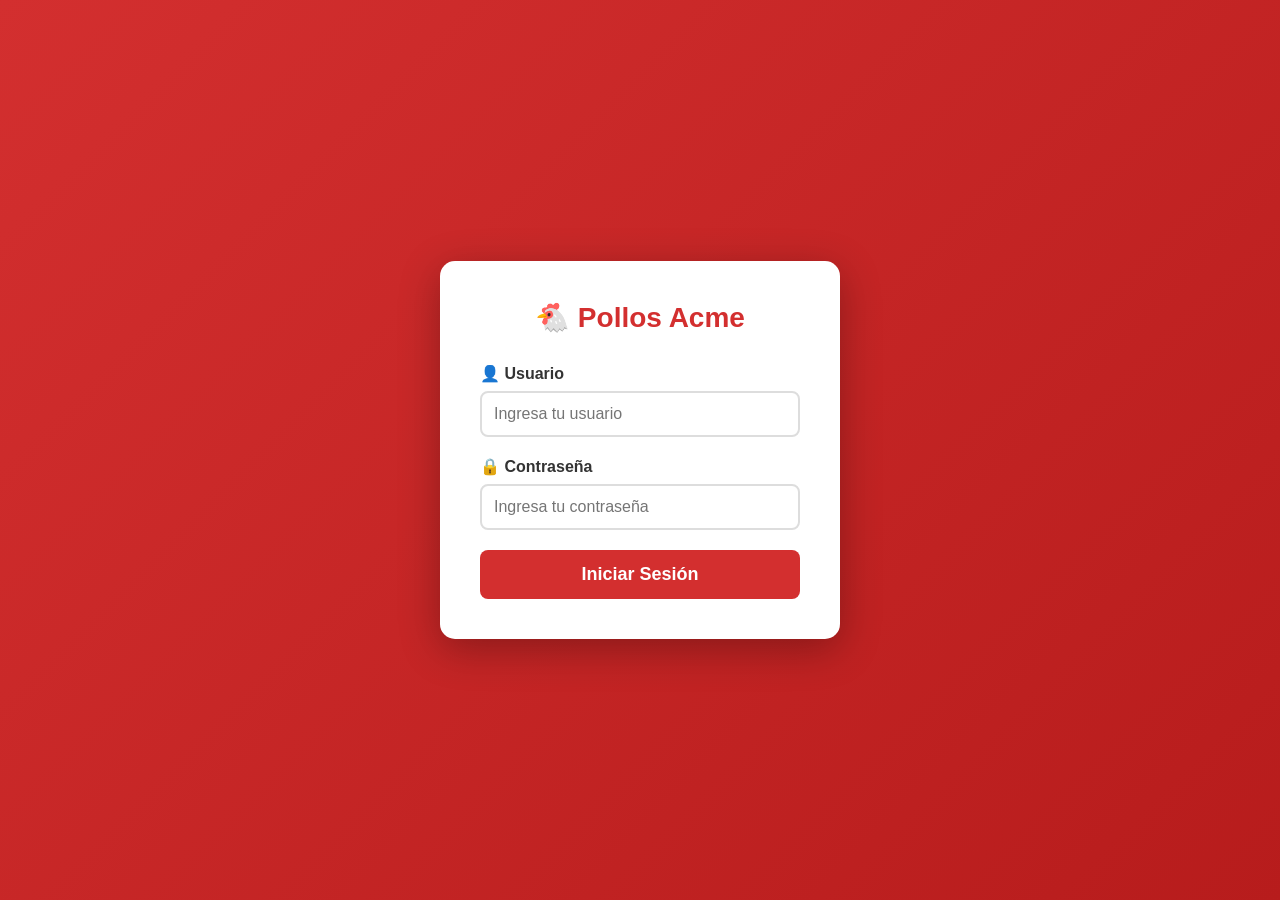
<file: frontend/index.html>
<!DOCTYPE html>
<html lang="es">

<head>
    <meta charset="UTF-8">
    <meta name="viewport" content="width=device-width, initial-scale=1.0">
    <title>Login - Pollos Acme 🐔</title>
    <link rel="stylesheet" href="css/styles.css">
    <style>
        body {
            display: flex;
            justify-content: center;
            align-items: center;
            min-height: 100vh;
            background: linear-gradient(135deg, #d32f2f 0%, #b71c1c 100%);
            margin: 0;
        }

        .login-container {
            background: white;
            padding: 40px;
            border-radius: 15px;
            box-shadow: 0 10px 40px rgba(0, 0, 0, 0.3);
            width: 100%;
            max-width: 400px;
        }

        .login-container h1 {
            text-align: center;
            color: #d32f2f;
            margin-bottom: 30px;
            font-size: 28px;
        }

        .form-group {
            margin-bottom: 20px;
        }

        .form-group label {
            display: block;
            margin-bottom: 8px;
            font-weight: bold;
            color: #333;
        }

        .form-group input {
            width: 100%;
            padding: 12px;
            border: 2px solid #ddd;
            border-radius: 8px;
            font-size: 16px;
            transition: border-color 0.3s;
        }

        .form-group input:focus {
            outline: none;
            border-color: #d32f2f;
        }

        .btn-login {
            width: 100%;
            padding: 14px;
            background: #d32f2f;
            color: white;
            border: none;
            border-radius: 8px;
            font-size: 18px;
            font-weight: bold;
            cursor: pointer;
            transition: background 0.3s;
        }

        .btn-login:hover {
            background: #b71c1c;
        }

        .error-message {
            background: #ffebee;
            color: #c62828;
            padding: 12px;
            border-radius: 8px;
            margin-bottom: 20px;
            text-align: center;
            display: none;
        }
    </style>
</head>

<body>

    <div class="login-container">
        <h1>🐔 Pollos Acme</h1>
        <div id="error-message" class="error-message"></div>
        <form id="login-form">
            <div class="form-group">
                <label for="username">👤 Usuario</label>
                <input type="text" id="username" name="username" required placeholder="Ingresa tu usuario">
            </div>
            <div class="form-group">
                <label for="password">🔒 Contraseña</label>
                <input type="password" id="password" name="password" required placeholder="Ingresa tu contraseña">
            </div>
            <button type="submit" class="btn-login">Iniciar Sesión</button>
        </form>
    </div>

    <script src="js/api.js"></script>
    <script src="js/auth.js"></script>
</body>

</html>
</file>
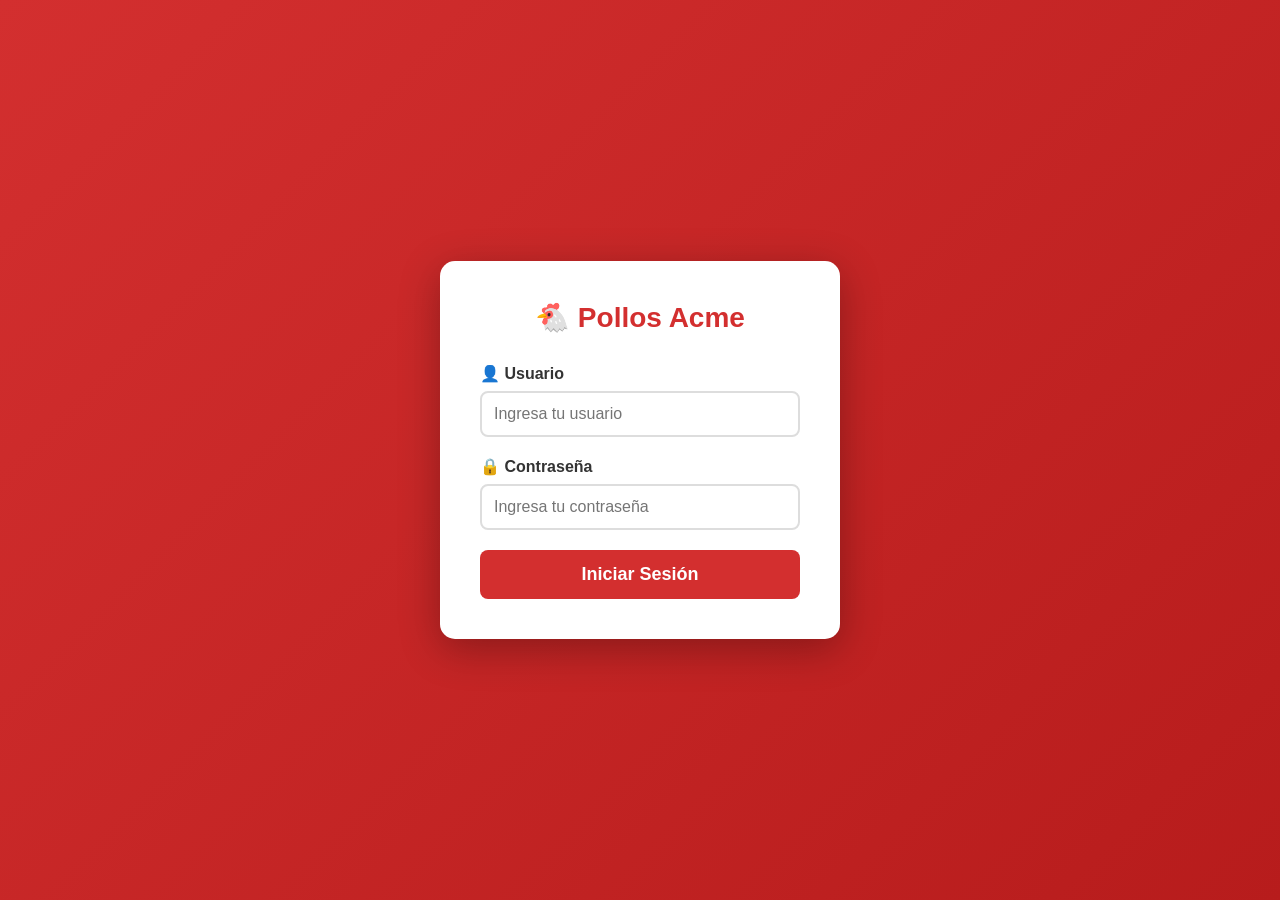
<file: frontend/admin.html>
<!DOCTYPE html>
<html lang="es">

<head>
    <meta charset="UTF-8">
    <meta name="viewport" content="width=device-width, initial-scale=1.0">
    <title>Admin - Pollos Acme 🐔</title>
    <link rel="stylesheet" href="css/styles.css">
    <link rel="stylesheet" href="css/admin.css">
    <style>
        /* Botón cerrar sesión en header */
        .btn-cerrar-sesion {
            background: #e74c3c;
            color: white;
            border: none;
            padding: 10px 20px;
            border-radius: 6px;
            cursor: pointer;
            font-weight: bold;
            font-size: 14px;
            transition: background 0.2s;
        }

        .btn-cerrar-sesion:hover {
            background: #c0392b;
        }

        /* Modal */
        .modal-overlay {
            position: fixed;
            top: 0;
            left: 0;
            width: 100%;
            height: 100%;
            background: rgba(0, 0, 0, 0.6);
            display: none;
            justify-content: center;
            align-items: center;
            z-index: 1000;
        }

        .modal-overlay.active {
            display: flex;
        }

        .modal-contenido {
            background: white;
            padding: 30px;
            border-radius: 12px;
            width: 500px;
            max-width: 90%;
            max-height: 90vh;
            overflow-y: auto;
            box-shadow: 0 10px 30px rgba(0, 0, 0, 0.3);
        }

        .modal-contenido h2 {
            color: #d32f2f;
            margin-bottom: 20px;
            text-align: center;
        }

        .form-group {
            margin-bottom: 15px;
        }

        .form-group label {
            display: block;
            margin-bottom: 5px;
            font-weight: bold;
            color: #333;
        }

        .form-group input,
        .form-group select,
        .form-group textarea {
            width: 100%;
            padding: 10px;
            border: 2px solid #ddd;
            border-radius: 6px;
            font-size: 14px;
            box-sizing: border-box;
        }

        .form-group input:focus,
        .form-group select:focus,
        .form-group textarea:focus {
            outline: none;
            border-color: #d32f2f;
        }

        .preview-imagen {
            width: 150px;
            height: 150px;
            border: 2px dashed #ddd;
            border-radius: 10px;
            display: flex;
            align-items: center;
            justify-content: center;
            margin: 10px auto;
            overflow: hidden;
            background: #f9f9f9;
        }

        .preview-imagen img {
            max-width: 100%;
            max-height: 100%;
            object-fit: cover;
        }

        .modal-botones {
            display: flex;
            gap: 10px;
            margin-top: 20px;
        }

        .modal-botones button {
            flex: 1;
            padding: 12px;
            border: none;
            border-radius: 6px;
            cursor: pointer;
            font-weight: bold;
            font-size: 16px;
        }

        .btn-guardar {
            background: #4caf50;
            color: white;
        }

        .btn-guardar:hover {
            background: #45a049;
        }

        .btn-cancelar {
            background: #f44336;
            color: white;
        }

        .btn-cancelar:hover {
            background: #d32f2f;
        }

        .imagen-input-container {
            display: flex;
            gap: 10px;
            align-items: center;
        }

        .imagen-input-container input[type="file"] {
            flex: 1;
        }
    </style>
</head>

<body>

    <div class="admin-layout">
        <!-- Sidebar -->
        <aside class="admin-sidebar">
            <h2> Pollos Acme</h2>
            <ul>
                <li class="active" onclick="cargarSeccion('productos', this)"> Productos</li>
                <li onclick="cargarSeccion('usuarios', this)">👥 Usuarios</li>
                <li onclick="cargarSeccion('clientes', this)">👤 Clientes</li>
                <li onclick="cargarSeccion('reportes', this)">📈 Reportes</li>
            </ul>
        </aside>

        <!-- Contenido Principal -->
        <main class="admin-content">
            <div class="admin-header">
                <h1 id="titulo-seccion">🍗 Gestión de Productos</h1>
                <div style="display:flex; gap:10px; align-items:center;">
                    <span id="nombre-usuario">Bienvenido</span>
                    <button class="btn-cerrar-sesion" onclick="cerrarSesion()">🚪 Cerrar Sesión</button>
                </div>
            </div>

            <!-- Sección de Productos -->
            <div id="seccion-productos">
                <div class="data-table">
                    <div class="data-table-header">
                        <h2>Lista de Productos</h2>
                        <button class="btn-add" onclick="abrirModalAgregar()">➕ Agregar Producto</button>
                    </div>
                    <table>
                        <thead>
                            <tr>
                                <th>ID</th>
                                <th>Imagen</th>
                                <th>Nombre</th>
                                <th>Categoría</th>
                                <th>Precio</th>
                                <th>Tipo</th>
                                <th>Acciones</th>
                            </tr>
                        </thead>
                        <tbody id="tabla-productos">
                            <tr>
                                <td colspan="7" style="text-align:center;">Cargando...</td>
                            </tr>
                        </tbody>
                    </table>
                </div>
            </div>

            <!-- Otras secciones (placeholder) -->
            <div id="seccion-usuarios" style="display:none;">
                <div class="data-table">
                    <div class="data-table-header">
                        <h2>Lista de Usuarios</h2>
                    </div>
                    <table>
                        <thead>
                            <tr>
                                <th>ID</th>
                                <th>Nombre</th>
                                <th>Usuario</th>
                                <th>Rol</th>
                                <th>Acciones</th>
                            </tr>
                        </thead>
                        <tbody id="tabla-usuarios">
                            <tr>
                                <td colspan="5" style="text-align:center;">Cargando...</td>
                            </tr>
                        </tbody>
                    </table>
                </div>
            </div>

            <div id="seccion-clientes" style="display:none;">
                <div class="data-table">
                    <div class="data-table-header">
                        <h2>Lista de Clientes</h2>
                    </div>
                    <table>
                        <thead>
                            <tr>
                                <th>ID</th>
                                <th>Documento</th>
                                <th>Nombre</th>
                                <th>Teléfono</th>
                                <th>Acciones</th>
                            </tr>
                        </thead>
                        <tbody id="tabla-clientes">
                            <tr>
                                <td colspan="5" style="text-align:center;">Cargando...</td>
                            </tr>
                        </tbody>
                    </table>
                </div>
            </div>

            <div id="seccion-reportes" style="display:none;">
                <p style="text-align:center; padding:40px;">
                    <a href="reportes.html" style="color:#d32f2f; font-size:18px;">📈 Ir a Reportes</a>
                </p>
            </div>
        </main>
    </div>

    <!-- Modal para Agregar/Editar Producto -->
    <div id="modal-producto" class="modal-overlay">
        <div class="modal-contenido">
            <h2 id="modal-titulo">➕ Agregar Producto</h2>

            <input type="hidden" id="prod-id">

            <div class="form-group">
                <label>Nombre del producto:</label>
                <input type="text" id="prod-nombre" placeholder="Ej: 1/4 Pollo + Papas">
            </div>

            <div class="form-group">
                <label>Categoría:</label>
                <select id="prod-categoria">
                    <option value="1">Pollos a la Brasa</option>
                    <option value="2">Combos</option>
                    <option value="3">Bebidas</option>
                    <option value="4">Extras</option>
                </select>
            </div>

            <div class="form-group">
                <label>Descripción:</label>
                <textarea id="prod-descripcion" rows="2" placeholder="Descripción del producto"></textarea>
            </div>

            <div class="form-group">
                <label>Precio (Bs.):</label>
                <input type="number" id="prod-precio" step="0.01" placeholder="0.00">
            </div>

            <div class="form-group">
                <label>Tipo:</label>
                <select id="prod-tipo">
                    <option value="Simple">Simple</option>
                    <option value="Combo">Combo</option>
                    <option value="Extra">Extra</option>
                </select>
            </div>

            <div class="form-group">
                <label>Imagen del producto:</label>
                <div class="imagen-input-container">
                    <input type="file" id="prod-imagen" accept="image/*" onchange="previewImagen(event)">
                </div>
                <div class="preview-imagen" id="preview-imagen">
                    <span>Sin imagen</span>
                </div>
                <small style="color:#888;">Deja vacío para mantener la imagen actual (al editar)</small>
            </div>

            <div class="modal-botones">
                <button class="btn-guardar" onclick="guardarProducto()"> Guardar</button>
                <button class="btn-cancelar" onclick="cerrarModalProducto()">❌ Cancelar</button>
            </div>
        </div>
    </div>

    <script src="js/api.js"></script>
    <script>
        const API_BASE = "http://localhost/pollos_acme/api/";
        let imagenRuta = null;
        let productoEditando = null;

        // Verificar sesión al cargar
        document.addEventListener("DOMContentLoaded", function () {
            const usuario = JSON.parse(localStorage.getItem("usuario"));

            if (!usuario) {
                alert("Debes iniciar sesión primero.");
                window.location.href = "index.html";
                return;
            }

            document.getElementById("nombre-usuario").textContent = "👤 " + usuario.nombre;
            cargarProductos();
        });

        // Cambiar entre secciones
        function cargarSeccion(seccion, elemento) {
            // Ocultar todas las secciones
            document.getElementById("seccion-productos").style.display = "none";
            document.getElementById("seccion-usuarios").style.display = "none";
            document.getElementById("seccion-clientes").style.display = "none";
            document.getElementById("seccion-reportes").style.display = "none";

            // Mostrar la sección seleccionada
            document.getElementById("seccion-" + seccion).style.display = "block";

            // Actualizar menú activo
            document.querySelectorAll(".admin-sidebar li").forEach(li => li.classList.remove("active"));
            if (elemento) elemento.classList.add("active");

            // Actualizar título
            const titulos = {
                productos: "🍗 Gestión de Productos",
                usuarios: "👥 Gestión de Usuarios",
                clientes: "👤 Gestión de Clientes",
                reportes: "📈 Reportes"
            };
            document.getElementById("titulo-seccion").textContent = titulos[seccion] || "";

            // Cargar datos según la sección
            if (seccion === "productos") cargarProductos();
            if (seccion === "usuarios") cargarUsuarios();
            if (seccion === "clientes") cargarClientes();
            if (seccion === "reportes") window.location.href = "reportes.html";
        }

        // Cargar productos
        async function cargarProductos() {
            const productos = await obtenerDatos("productos_admin.php");
            const tbody = document.getElementById("tabla-productos");

            if (productos && productos.data && productos.data.length > 0) {
                tbody.innerHTML = productos.data.map(p => {
                    const imagenSrc = p.imagen
                        ? "../" + p.imagen
                        : "data:image/svg+xml,%3Csvg xmlns='http://www.w3.org/2000/svg' width='60' height='60'%3E%3Crect fill='%23d32f2f' width='60' height='60'/%3E%3Ctext x='50%25' y='50%25' dominant-baseline='middle' text-anchor='middle' font-size='30'%3E🐔%3C/text%3E%3C/svg%3E";

                    return `
                        <tr>
                            <td>${p.id_producto}</td>
                            <td><img src="${imagenSrc}" style="width:50px; height:50px; object-fit:cover; border-radius:6px;" onerror="this.src='data:image/svg+xml,%3Csvg xmlns=\'http://www.w3.org/2000/svg\' width=\'60\' height=\'60\'%3E%3Crect fill=\'%23d32f2f\' width=\'60\' height=\'60\'/%3E%3Ctext x=\'50%25\' y=\'50%25\' dominant-baseline=\'middle\' text-anchor=\'middle\' font-size=\'30\'%3E%3C/text%3E%3C/svg%3E'"></td>
                            <td>${p.nombre}</td>
                            <td>${p.categoria || '-'}</td>
                            <td>Bs. ${parseFloat(p.precio).toFixed(2)}</td>
                            <td>${p.tipo}</td>
                            <td>
                                <button class="btn-action btn-edit" onclick='abrirModalEditar(${JSON.stringify(p).replace(/'/g, "\\'")})'>Editar</button>
                                <button class="btn-action btn-delete" onclick="eliminarProducto(${p.id_producto}, '${p.nombre.replace(/'/g, "\\'")}')">Eliminar</button>
                            </td>
                        </tr>
                    `;
                }).join("");
            } else {
                tbody.innerHTML = '<tr><td colspan="7" style="text-align:center;">No hay productos</td></tr>';
            }
        }

        // Abrir modal para agregar
        function abrirModalAgregar() {
            productoEditando = null;
            imagenRuta = null;

            document.getElementById("modal-titulo").textContent = "➕ Agregar Producto";
            document.getElementById("prod-id").value = "";
            document.getElementById("prod-nombre").value = "";
            document.getElementById("prod-categoria").value = "1";
            document.getElementById("prod-descripcion").value = "";
            document.getElementById("prod-precio").value = "";
            document.getElementById("prod-tipo").value = "Simple";
            document.getElementById("prod-imagen").value = "";
            document.getElementById("preview-imagen").innerHTML = '<span>Sin imagen</span>';

            document.getElementById("modal-producto").classList.add("active");
        }

        // Abrir modal para editar
        function abrirModalEditar(producto) {
            productoEditando = producto;
            imagenRuta = producto.imagen || null;

            document.getElementById("modal-titulo").textContent = "️ Editar Producto";
            document.getElementById("prod-id").value = producto.id_producto;
            document.getElementById("prod-nombre").value = producto.nombre;
            document.getElementById("prod-categoria").value = producto.id_categoria;
            document.getElementById("prod-descripcion").value = producto.descripcion || "";
            document.getElementById("prod-precio").value = producto.precio;
            document.getElementById("prod-tipo").value = producto.tipo;
            document.getElementById("prod-imagen").value = "";

            if (producto.imagen) {
                document.getElementById("preview-imagen").innerHTML = `<img src="../${producto.imagen}" alt="Preview">`;
            } else {
                document.getElementById("preview-imagen").innerHTML = '<span>Sin imagen</span>';
            }

            document.getElementById("modal-producto").classList.add("active");
        }

        // Cerrar modal
        function cerrarModalProducto() {
            document.getElementById("modal-producto").classList.remove("active");
            productoEditando = null;
            imagenRuta = null;
        }

        // Preview de imagen
        function previewImagen(event) {
            const archivo = event.target.files[0];
            const preview = document.getElementById("preview-imagen");

            if (archivo) {
                const reader = new FileReader();
                reader.onload = function (e) {
                    preview.innerHTML = `<img src="${e.target.result}" alt="Preview">`;
                };
                reader.readAsDataURL(archivo);
            }
        }

        // Guardar producto (crear o editar)
        async function guardarProducto() {
            const id = document.getElementById("prod-id").value;
            const nombre = document.getElementById("prod-nombre").value.trim();
            const id_categoria = document.getElementById("prod-categoria").value;
            const descripcion = document.getElementById("prod-descripcion").value.trim();
            const precio = parseFloat(document.getElementById("prod-precio").value);
            const tipo = document.getElementById("prod-tipo").value;
            const archivoImagen = document.getElementById("prod-imagen").files[0];

            if (!nombre || !precio) {
                alert("El nombre y el precio son obligatorios.");
                return;
            }

            try {
                // 1. Subir imagen si se seleccionó una nueva
                if (archivoImagen) {
                    const formData = new FormData();
                    formData.append("imagen", archivoImagen);

                    const respImagen = await fetch(API_BASE + "subir_imagen.php", {
                        method: "POST",
                        body: formData
                    });

                    const resultadoImagen = await respImagen.json();

                    if (resultadoImagen.status === "success") {
                        imagenRuta = resultadoImagen.ruta;
                    } else {
                        alert("Error al subir imagen: " + resultadoImagen.message);
                        return;
                    }
                }

                // 2. Preparar datos del producto
                const datosProducto = {
                    id_categoria: parseInt(id_categoria),
                    nombre: nombre,
                    descripcion: descripcion,
                    precio: precio,
                    tipo: tipo,
                    imagen: imagenRuta
                };

                // 3. Determinar si es crear o editar
                let url, metodo;
                if (id) {
                    // Editar
                    datosProducto.id_producto = parseInt(id);
                    url = API_BASE + "productos_admin.php";
                    metodo = "PUT";
                } else {
                    // Crear
                    url = API_BASE + "productos_admin.php";
                    metodo = "POST";
                }

                const respProducto = await fetch(url, {
                    method: metodo,
                    headers: { "Content-Type": "application/json" },
                    body: JSON.stringify(datosProducto)
                });

                const resultado = await respProducto.json();

                if (resultado.status === "success") {
                    alert(id ? "Producto actualizado correctamente." : "Producto creado correctamente.");
                    cerrarModalProducto();
                    cargarProductos();
                } else {
                    alert("Error: " + resultado.message);
                }
            } catch (error) {
                console.error(error);
                alert("Error de conexión: " + error.message);
            }
        }

        // Eliminar producto
        async function eliminarProducto(id, nombre) {
            if (!confirm(`¿Estás seguro de eliminar "${nombre}"?`)) return;

            try {
                const resp = await fetch(API_BASE + "productos_admin.php", {
                    method: "DELETE",
                    headers: { "Content-Type": "application/json" },
                    body: JSON.stringify({ id_producto: id })
                });

                const resultado = await resp.json();

                if (resultado.status === "success") {
                    alert("Producto eliminado.");
                    cargarProductos();
                } else {
                    alert("Error: " + resultado.message);
                }
            } catch (error) {
                alert("Error de conexión: " + error.message);
            }
        }

        // Cargar usuarios
        async function cargarUsuarios() {
            const usuarios = await obtenerDatos("usuarios.php");
            const tbody = document.getElementById("tabla-usuarios");

            if (usuarios && usuarios.data && usuarios.data.length > 0) {
                tbody.innerHTML = usuarios.data.map(u => `
                    <tr>
                        <td>${u.id_usuario}</td>
                        <td>${u.nombre_completo}</td>
                        <td>${u.username}</td>
                        <td><span class="badge badge-info">${u.rol}</span></td>
                        <td>
                            <button class="btn-action btn-edit">Editar</button>
                            <button class="btn-action btn-delete">Eliminar</button>
                        </td>
                    </tr>
                `).join("");
            } else {
                tbody.innerHTML = '<tr><td colspan="5" style="text-align:center;">No hay usuarios</td></tr>';
            }
        }

        // Cargar clientes
        async function cargarClientes() {
            const clientes = await obtenerDatos("clientes.php");
            const tbody = document.getElementById("tabla-clientes");

            if (clientes && clientes.data && clientes.data.length > 0) {
                tbody.innerHTML = clientes.data.map(c => `
                    <tr>
                        <td>${c.id_cliente}</td>
                        <td>${c.tipo_documento}: ${c.numero_documento}</td>
                        <td>${c.nombre_razon_social}</td>
                        <td>${c.telefono || '-'}</td>
                        <td>
                            <button class="btn-action btn-edit">Editar</button>
                            <button class="btn-action btn-delete">Eliminar</button>
                        </td>
                    </tr>
                `).join("");
            } else {
                tbody.innerHTML = '<tr><td colspan="5" style="text-align:center;">No hay clientes</td></tr>';
            }
        }

        // Cerrar sesión
        function cerrarSesion() {
            if (confirm("¿Estás seguro de que deseas cerrar sesión?")) {
                localStorage.removeItem("usuario");
                window.location.href = "index.html";
            }
        }
    </script>
</body>

</html>
</file>
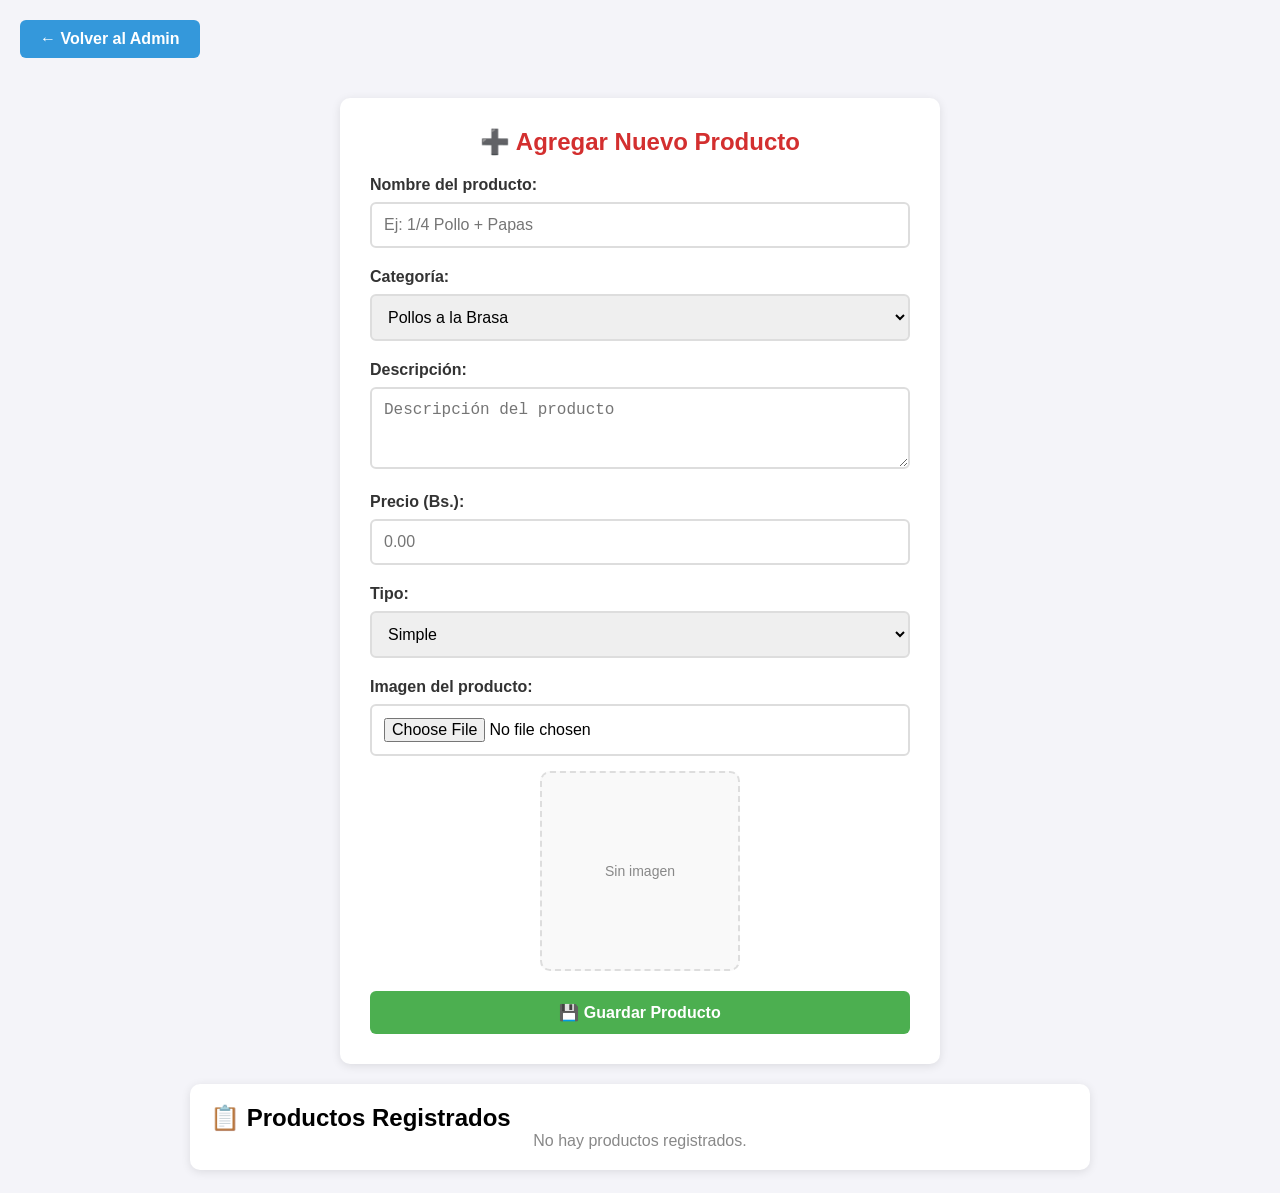
<file: frontend/gestion_productos.html>
<!DOCTYPE html>
<html lang="es">

<head>
    <meta charset="UTF-8">
    <meta name="viewport" content="width=device-width, initial-scale=1.0">
    <title>Gestión de Productos - Pollos Acme</title>
    <link rel="stylesheet" href="css/styles.css">
    <link rel="stylesheet" href="css/admin.css">
    <style>
        .form-producto {
            background: white;
            padding: 30px;
            border-radius: 10px;
            box-shadow: 0 2px 10px rgba(0, 0, 0, 0.1);
            max-width: 600px;
            margin: 20px auto;
        }

        .form-producto h2 {
            color: #d32f2f;
            margin-bottom: 20px;
            text-align: center;
        }

        .preview-imagen {
            width: 200px;
            height: 200px;
            border: 2px dashed #ddd;
            border-radius: 10px;
            display: flex;
            align-items: center;
            justify-content: center;
            margin: 15px auto;
            overflow: hidden;
            background: #f9f9f9;
        }

        .preview-imagen img {
            max-width: 100%;
            max-height: 100%;
            object-fit: cover;
        }

        .preview-imagen span {
            color: #888;
            font-size: 14px;
        }

        .btn-subir-imagen {
            background: #3498db;
            color: white;
            border: none;
            padding: 10px 20px;
            border-radius: 6px;
            cursor: pointer;
            font-weight: bold;
            display: block;
            margin: 10px auto;
        }

        .btn-subir-imagen:hover {
            background: #2980b9;
        }

        .lista-productos {
            background: white;
            padding: 20px;
            border-radius: 10px;
            box-shadow: 0 2px 10px rgba(0, 0, 0, 0.1);
            margin: 20px auto;
            max-width: 900px;
        }

        .producto-item {
            display: flex;
            align-items: center;
            gap: 15px;
            padding: 15px;
            border-bottom: 1px solid #eee;
        }

        .producto-item img {
            width: 60px;
            height: 60px;
            object-fit: cover;
            border-radius: 8px;
        }

        .producto-item .info {
            flex: 1;
        }

        .producto-item .info h4 {
            margin: 0 0 5px 0;
            color: #333;
        }

        .producto-item .info p {
            margin: 0;
            color: #888;
            font-size: 14px;
        }

        .producto-item .precio {
            font-weight: bold;
            color: #d32f2f;
            font-size: 18px;
            min-width: 80px;
            text-align: right;
        }

        .btn-volver {
            display: inline-block;
            background: #3498db;
            color: white;
            padding: 10px 20px;
            border-radius: 6px;
            text-decoration: none;
            font-weight: bold;
            margin: 20px;
        }

        .btn-volver:hover {
            background: #2980b9;
        }
    </style>
</head>

<body>

    <a href="admin.html" class="btn-volver">← Volver al Admin</a>

    <div class="form-producto">
        <h2>➕ Agregar Nuevo Producto</h2>

        <div class="form-group">
            <label>Nombre del producto:</label>
            <input type="text" id="prod-nombre" placeholder="Ej: 1/4 Pollo + Papas">
        </div>

        <div class="form-group">
            <label>Categoría:</label>
            <select id="prod-categoria">
                <option value="1">Pollos a la Brasa</option>
                <option value="2">Combos</option>
                <option value="3">Bebidas</option>
                <option value="4">Extras</option>
            </select>
        </div>

        <div class="form-group">
            <label>Descripción:</label>
            <textarea id="prod-descripcion" rows="3" placeholder="Descripción del producto"></textarea>
        </div>

        <div class="form-group">
            <label>Precio (Bs.):</label>
            <input type="number" id="prod-precio" step="0.01" placeholder="0.00">
        </div>

        <div class="form-group">
            <label>Tipo:</label>
            <select id="prod-tipo">
                <option value="Simple">Simple</option>
                <option value="Combo">Combo</option>
                <option value="Extra">Extra</option>
            </select>
        </div>

        <div class="form-group">
            <label>Imagen del producto:</label>
            <input type="file" id="prod-imagen" accept="image/*" onchange="previewImagen(event)">
            <div class="preview-imagen" id="preview-imagen">
                <span>Sin imagen</span>
            </div>
        </div>

        <button class="btn-save" onclick="guardarProducto()" style="width:100%;">💾 Guardar Producto</button>
    </div>

    <div class="lista-productos">
        <h2>📋 Productos Registrados</h2>
        <div id="lista-productos-container">
            <p style="text-align:center; color:#888;">Cargando...</p>
        </div>
    </div>

    <script src="js/api.js"></script>
    <script>
        let imagenRuta = null;

        // Vista previa de la imagen
        function previewImagen(event) {
            const archivo = event.target.files[0];
            const preview = document.getElementById("preview-imagen");

            if (archivo) {
                const reader = new FileReader();
                reader.onload = function (e) {
                    preview.innerHTML = `<img src="${e.target.result}" alt="Preview">`;
                };
                reader.readAsDataURL(archivo);
            } else {
                preview.innerHTML = '<span>Sin imagen</span>';
            }
        }

        // Guardar producto
        async function guardarProducto() {
            const nombre = document.getElementById("prod-nombre").value.trim();
            const id_categoria = document.getElementById("prod-categoria").value;
            const descripcion = document.getElementById("prod-descripcion").value.trim();
            const precio = parseFloat(document.getElementById("prod-precio").value);
            const tipo = document.getElementById("prod-tipo").value;
            const archivoImagen = document.getElementById("prod-imagen").files[0];

            if (!nombre || !precio) {
                alert("⚠️ El nombre y el precio son obligatorios.");
                return;
            }

            try {
                // 1. Subir imagen si existe
                if (archivoImagen) {
                    const formData = new FormData();
                    formData.append("imagen", archivoImagen);

                    const respImagen = await fetch("http://localhost/pollos_acme/api/subir_imagen.php", {
                        method: "POST",
                        body: formData
                    });

                    const resultadoImagen = await respImagen.json();

                    if (resultadoImagen.status === "success") {
                        imagenRuta = resultadoImagen.ruta;
                    } else {
                        alert("⚠️ " + resultadoImagen.message);
                        return;
                    }
                }

                // 2. Guardar producto
                const datosProducto = {
                    id_categoria: parseInt(id_categoria),
                    nombre: nombre,
                    descripcion: descripcion,
                    precio: precio,
                    tipo: tipo,
                    imagen: imagenRuta
                };

                const respProducto = await fetch("http://localhost/pollos_acme/api/productos_admin.php", {
                    method: "POST",
                    headers: { "Content-Type": "application/json" },
                    body: JSON.stringify(datosProducto)
                });

                const resultado = await respProducto.json();

                if (resultado.status === "success") {
                    alert("✅ Producto guardado correctamente.");
                    // Limpiar formulario
                    document.getElementById("prod-nombre").value = "";
                    document.getElementById("prod-descripcion").value = "";
                    document.getElementById("prod-precio").value = "";
                    document.getElementById("prod-imagen").value = "";
                    document.getElementById("preview-imagen").innerHTML = '<span>Sin imagen</span>';
                    imagenRuta = null;
                    // Recargar lista
                    cargarProductos();
                } else {
                    alert("❌ Error: " + resultado.message);
                }
            } catch (error) {
                console.error(error);
                alert("⚠️ Error de conexión.");
            }
        }

        // Cargar lista de productos
        async function cargarProductos() {
            const productos = await obtenerDatos("productos_admin.php");
            const contenedor = document.getElementById("lista-productos-container");

            if (productos && productos.data && productos.data.length > 0) {
                contenedor.innerHTML = productos.data.map(p => {
                    const imagenSrc = p.imagen
                        ? `../${p.imagen}`
                        : 'https://via.placeholder.com/60/d32f2f/ffffff?text=🐔';
                    return `
                        <div class="producto-item">
                            <img src="${imagenSrc}" alt="${p.nombre}" onerror="this.src='https://via.placeholder.com/60/d32f2f/ffffff?text=🐔'">
                            <div class="info">
                                <h4>${p.nombre}</h4>
                                <p>${p.categoria || 'Sin categoría'} - ${p.tipo}</p>
                            </div>
                            <div class="precio">Bs. ${parseFloat(p.precio).toFixed(2)}</div>
                        </div>
                    `;
                }).join("");
            } else {
                contenedor.innerHTML = '<p style="text-align:center; color:#888;">No hay productos registrados.</p>';
            }
        }

        // Cargar al iniciar
        document.addEventListener("DOMContentLoaded", cargarProductos);
    </script>
</body>

</html>
</file>
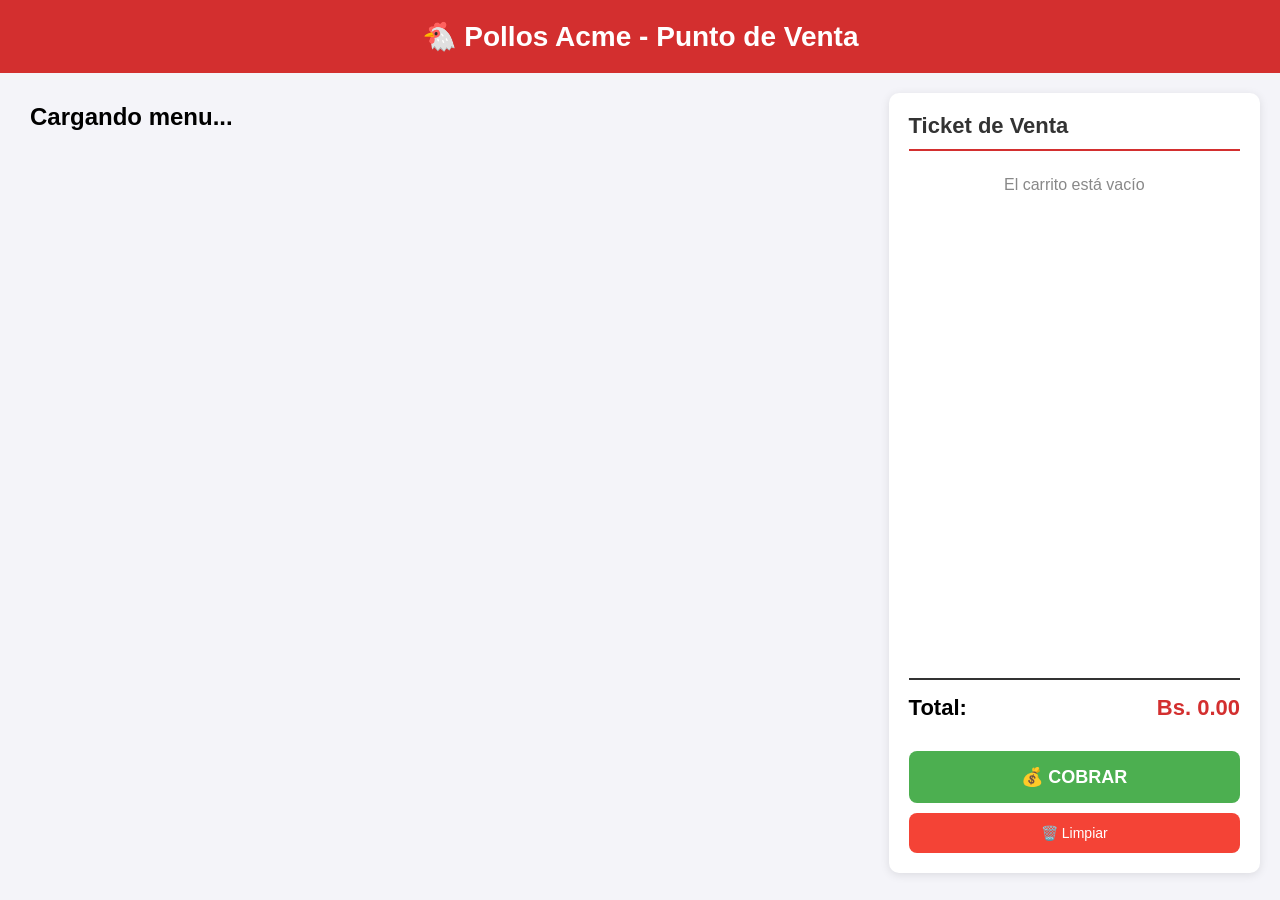
<file: frontend/pos.html>
<!DOCTYPE html>
<html lang="es">

<head>
    <meta charset="UTF-8">
    <meta name="viewport" content="width=device-width, initial-scale=1.0">
    <title>POS - Pollos Acme 🐔</title>
    <link rel="stylesheet" href="css/styles.css">
    <link rel="stylesheet" href="css/pos.css">
</head>

<body>

    <header>
        <h1>🐔 Pollos Acme - Punto de Venta</h1>
    </header>

    <main class="pos-layout">
        <section id="menu-container" class="menu-seccion">
            <h2>Cargando menú...</h2>
        </section>

        <aside class="ticket-seccion">
            <h2> Ticket de Venta</h2>
            <div id="carrito-items" class="carrito-items">
                <p style="color:#888; text-align:center;">El carrito está vacío</p>
            </div>
            <div class="ticket-total">
                <span>Total:</span>
                <span id="total-venta">Bs. 0.00</span>
            </div>
            <button class="btn-cobrar" onclick="procesarVenta()">💰 COBRAR</button>
            <button class="btn-limpiar" onclick="limpiarCarrito()">🗑️ Limpiar</button>
        </aside>
    </main>

    <!-- Modal de Cobro -->
    <div id="modal-cobro" class="modal-overlay" style="display: none;">
        <div class="modal-contenido">
            <h2>💰 Procesar Pago</h2>
            <div class="resumen-pago">
                <p>Total a cobrar:</p>
                <strong id="modal-total">Bs. 0.00</strong>
            </div>
            <div class="form-pago">
                <label for="metodo-pago">Método de Pago:</label>
                <select id="metodo-pago">
                    <option value="Efectivo"> Efectivo</option>
                    <option value="Tarjeta">💳 Tarjeta</option>
                    <option value="QR">📱 QR (Pago Móvil)</option>
                    <option value="Transferencia">🏦 Transferencia</option>
                </select>

                <label for="tipo-pedido">Tipo de Pedido:</label>
                <select id="tipo-pedido">
                    <option value="Local">🍽️ Local</option>
                    <option value="Para llevar"> Para llevar</option>
                    <option value="Delivery">🛵 Delivery</option>
                </select>
            </div>
            <div class="modal-botones">
                <button class="btn-confirmar" onclick="confirmarVenta()">✅ Confirmar Venta</button>
                <button class="btn-cancelar" onclick="cerrarModal()">❌ Cancelar</button>
            </div>
        </div>
    </div>

    <script src="js/api.js"></script>
    <script src="js/pos.js"></script>
</body>

</html>
</file>
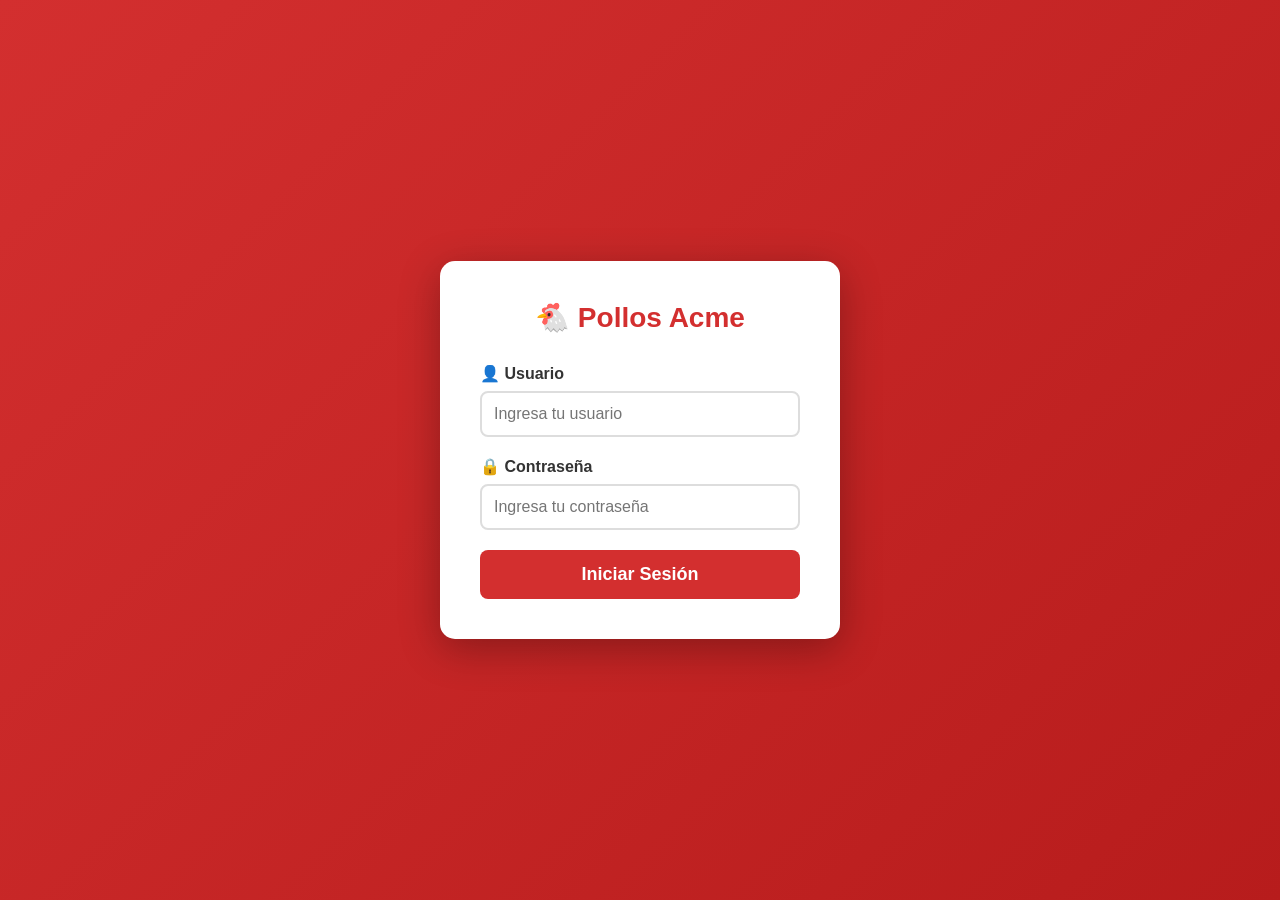
<file: frontend/reportes.html>
<!DOCTYPE html>
<html lang="es">

<head>
    <meta charset="UTF-8">
    <meta name="viewport" content="width=device-width, initial-scale=1.0">
    <title>Reportes - Pollos Acme 🐔</title>
    <link rel="stylesheet" href="css/styles.css">
    <link rel="stylesheet" href="css/admin.css">
    <style>
        .reportes-container {
            padding: 30px;
            max-width: 1200px;
            margin: 0 auto;
        }

        .reportes-header {
            background: white;
            padding: 20px;
            border-radius: 10px;
            margin-bottom: 30px;
            box-shadow: 0 2px 10px rgba(0, 0, 0, 0.1);
            display: flex;
            justify-content: space-between;
            align-items: center;
        }

        .reportes-header h1 {
            color: #333;
            margin: 0;
        }

        .filtros {
            display: flex;
            gap: 15px;
            align-items: center;
        }

        .filtros label {
            font-weight: bold;
            color: #555;
        }

        .filtros input[type="date"] {
            padding: 8px 12px;
            border: 2px solid #ddd;
            border-radius: 6px;
            font-size: 14px;
        }

        .filtros button {
            background: #d32f2f;
            color: white;
            border: none;
            padding: 10px 20px;
            border-radius: 6px;
            cursor: pointer;
            font-weight: bold;
        }

        .filtros button:hover {
            background: #b71c1c;
        }

        .reportes-grid {
            display: grid;
            grid-template-columns: repeat(auto-fit, minmax(300px, 1fr));
            gap: 20px;
            margin-bottom: 30px;
        }

        .reporte-card {
            background: white;
            padding: 25px;
            border-radius: 10px;
            box-shadow: 0 2px 10px rgba(0, 0, 0, 0.1);
        }

        .reporte-card h3 {
            color: #888;
            font-size: 14px;
            text-transform: uppercase;
            margin-bottom: 10px;
        }

        .reporte-card .valor {
            font-size: 36px;
            font-weight: bold;
            color: #d32f2f;
        }

        .reporte-card .detalle {
            font-size: 13px;
            color: #666;
            margin-top: 5px;
        }

        .tabla-reportes {
            background: white;
            border-radius: 10px;
            box-shadow: 0 2px 10px rgba(0, 0, 0, 0.1);
            overflow: hidden;
            margin-bottom: 30px;
        }

        .tabla-reportes h2 {
            padding: 20px;
            margin: 0;
            border-bottom: 1px solid #eee;
            color: #333;
        }

        .tabla-reportes table {
            width: 100%;
            border-collapse: collapse;
        }

        .tabla-reportes th {
            background: #f8f9fa;
            padding: 15px;
            text-align: left;
            font-weight: bold;
            color: #555;
            border-bottom: 2px solid #eee;
        }

        .tabla-reportes td {
            padding: 15px;
            border-bottom: 1px solid #eee;
        }

        .btn-volver {
            background: #3498db;
            color: white;
            border: none;
            padding: 10px 20px;
            border-radius: 6px;
            cursor: pointer;
            font-weight: bold;
            text-decoration: none;
            display: inline-block;
        }

        .btn-volver:hover {
            background: #2980b9;
        }
    </style>
</head>

<body>

    <div class="reportes-container">
        <div class="reportes-header">
            <h1>📈 Reportes de Ventas</h1>
            <div class="filtros">
                <label>Desde:</label>
                <input type="date" id="fecha-inicio">
                <label>Hasta:</label>
                <input type="date" id="fecha-fin">
                <button onclick="cargarReportes()">🔍 Filtrar</button>
                <a href="admin.html" class="btn-volver">← Volver al Admin</a>
            </div>
        </div>

        <!-- Tarjetas de resumen -->
        <div class="reportes-grid" id="resumen-ventas">
            <div class="reporte-card">
                <h3>Total Ventas</h3>
                <div class="valor" id="total-ventas">S/ 0.00</div>
                <div class="detalle">En el período seleccionado</div>
            </div>
            <div class="reporte-card">
                <h3>Número de Ventas</h3>
                <div class="valor" id="num-ventas">0</div>
                <div class="detalle">Transacciones realizadas</div>
            </div>
            <div class="reporte-card">
                <h3>Promedio por Venta</h3>
                <div class="valor" id="promedio-venta">S/ 0.00</div>
                <div class="detalle">Ticket promedio</div>
            </div>
        </div>

        <!-- Top productos -->
        <div class="tabla-reportes">
            <h2>🏆 Top 10 Productos Más Vendidos</h2>
            <table>
                <thead>
                    <tr>
                        <th>#</th>
                        <th>Producto</th>
                        <th>Cantidad Vendida</th>
                        <th>Monto Total</th>
                    </tr>
                </thead>
                <tbody id="tabla-top-productos">
                    <tr>
                        <td colspan="4" style="text-align:center; color:#888;">Cargando...</td>
                    </tr>
                </tbody>
            </table>
        </div>

        <!-- Métodos de pago -->
        <div class="tabla-reportes">
            <h2>💳 Resumen por Método de Pago (Hoy)</h2>
            <table>
                <thead>
                    <tr>
                        <th>Método de Pago</th>
                        <th>Cantidad de Transacciones</th>
                        <th>Monto Total</th>
                        <th>% del Total</th>
                    </tr>
                </thead>
                <tbody id="tabla-metodos-pago">
                    <tr>
                        <td colspan="4" style="text-align:center; color:#888;">Cargando...</td>
                    </tr>
                </tbody>
            </table>
        </div>
    </div>

    <script src="js/api.js"></script>
    <script src="js/reportes.js"></script>
</body>

</html>
</file>
<file: frontend/css/styles.css>
* {
    margin: 0;
    padding: 0;
    box-sizing: border-box;
}

body {
    font-family: 'Segoe UI', Tahoma, Geneva, Verdana, sans-serif;
    background: #f4f4f9;
    min-height: 100vh;
}

header {
    background: #d32f2f;
    color: white;
    padding: 20px;
    text-align: center;
    box-shadow: 0 2px 10px rgba(0, 0, 0, 0.2);
}

header h1 {
    font-size: 28px;
}

/* Layout principal: 2 columnas */
.pos-layout {
    display: flex;
    padding: 20px;
    gap: 20px;
    height: calc(100vh - 80px);
}

/* Sección del menú (izquierda) */
.menu-seccion {
    flex: 2.5;
    display: flex;
    flex-wrap: wrap;
    gap: 15px;
    align-content: flex-start;
    overflow-y: auto;
}

.producto-tarjeta {
    background: white;
    padding: 15px;
    border-radius: 10px;
    width: 180px;
    text-align: center;
    box-shadow: 0 2px 8px rgba(0, 0, 0, 0.1);
    transition: transform 0.2s;
}

.producto-tarjeta:hover {
    transform: translateY(-3px);
    box-shadow: 0 4px 12px rgba(0, 0, 0, 0.15);
}

.producto-tarjeta h3 {
    margin: 0 0 5px 0;
    font-size: 15px;
    color: #333;
    min-height: 40px;
}

.categoria {
    font-size: 12px;
    color: #888;
    display: block;
    margin-bottom: 8px;
}

.precio {
    font-size: 20px;
    font-weight: bold;
    color: #d32f2f;
    margin: 10px 0;
}

.producto-tarjeta button {
    background: #4caf50;
    color: white;
    border: none;
    padding: 10px;
    width: 100%;
    border-radius: 6px;
    cursor: pointer;
    font-weight: bold;
    font-size: 14px;
    transition: background 0.2s;
}

.producto-tarjeta button:hover {
    background: #45a049;
}

/* Sección del ticket (derecha) */
.ticket-seccion {
    flex: 1;
    background: white;
    padding: 20px;
    border-radius: 10px;
    box-shadow: 0 2px 10px rgba(0, 0, 0, 0.1);
    display: flex;
    flex-direction: column;
    min-width: 300px;
}

.ticket-seccion h2 {
    border-bottom: 2px solid #d32f2f;
    padding-bottom: 10px;
    margin-bottom: 15px;
    color: #333;
}

.carrito-items {
    flex: 1;
    overflow-y: auto;
    margin-bottom: 15px;
}

.carrito-item {
    display: flex;
    flex-direction: column;
    padding: 10px 0;
    border-bottom: 1px solid #eee;
}

.item-info {
    display: flex;
    justify-content: space-between;
    margin-bottom: 5px;
}

.item-precio {
    color: #888;
    font-size: 13px;
}

.item-controles {
    display: flex;
    align-items: center;
    gap: 8px;
    margin-bottom: 5px;
}

.btn-cantidad {
    background: #d32f2f;
    color: white;
    border: none;
    width: 28px;
    height: 28px;
    border-radius: 50%;
    cursor: pointer;
    font-weight: bold;
    font-size: 16px;
}

.btn-cantidad:hover {
    background: #b71c1c;
}

.item-cantidad {
    font-weight: bold;
    min-width: 25px;
    text-align: center;
}

.btn-eliminar {
    background: none;
    border: none;
    cursor: pointer;
    font-size: 16px;
    margin-left: auto;
}

.item-subtotal {
    text-align: right;
    font-weight: bold;
    color: #d32f2f;
    font-size: 15px;
}

.ticket-total {
    display: flex;
    justify-content: space-between;
    font-size: 22px;
    font-weight: bold;
    padding: 15px 0;
    border-top: 2px solid #333;
    margin-bottom: 15px;
}

.btn-cobrar {
    background: #4caf50;
    color: white;
    border: none;
    padding: 15px;
    border-radius: 8px;
    font-size: 18px;
    font-weight: bold;
    cursor: pointer;
    margin-bottom: 10px;
    transition: background 0.2s;
}

.btn-cobrar:hover {
    background: #45a049;
}

.btn-limpiar {
    background: #f44336;
    color: white;
    border: none;
    padding: 12px;
    border-radius: 8px;
    font-size: 14px;
    cursor: pointer;
    transition: background 0.2s;
}

.btn-limpiar:hover {
    background: #d32f2f;
}

/* Modal de Cobro */
.modal-overlay {
    position: fixed;
    top: 0;
    left: 0;
    width: 100%;
    height: 100%;
    background: rgba(0, 0, 0, 0.6);
    display: flex;
    justify-content: center;
    align-items: center;
    z-index: 1000;
}

.modal-contenido {
    background: white;
    padding: 30px;
    border-radius: 12px;
    width: 400px;
    max-width: 90%;
    box-shadow: 0 10px 30px rgba(0, 0, 0, 0.3);
}

.modal-contenido h2 {
    color: #d32f2f;
    margin-bottom: 20px;
    text-align: center;
}

.resumen-pago {
    background: #f9f9f9;
    padding: 15px;
    border-radius: 8px;
    text-align: center;
    margin-bottom: 20px;
    font-size: 18px;
}

.resumen-pago strong {
    color: #d32f2f;
    font-size: 24px;
}

.form-pago {
    display: flex;
    flex-direction: column;
    gap: 15px;
    margin-bottom: 20px;
}

.form-pago label {
    font-weight: bold;
    color: #333;
}

.form-pago select {
    padding: 10px;
    border: 2px solid #ddd;
    border-radius: 6px;
    font-size: 16px;
    width: 100%;
}

.modal-botones {
    display: flex;
    gap: 10px;
}

.btn-confirmar {
    flex: 1;
    background: #4caf50;
    color: white;
    border: none;
    padding: 12px;
    border-radius: 6px;
    font-size: 16px;
    font-weight: bold;
    cursor: pointer;
}

.btn-confirmar:hover {
    background: #45a049;
}

.btn-cancelar {
    flex: 1;
    background: #f44336;
    color: white;
    border: none;
    padding: 12px;
    border-radius: 6px;
    font-size: 16px;
    font-weight: bold;
    cursor: pointer;
}

.btn-cancelar:hover {
    background: #d32f2f;
}
</file>
<file: frontend/css/admin.css>
/* ============================================
   ADMIN.CSS - Estilos específicos del Panel de Administración
   ============================================ */

/* Layout del Admin */
.admin-layout {
    display: flex;
    min-height: 100vh;
    background: #f4f4f9;
}

/* Sidebar de navegación */
.admin-sidebar {
    width: 250px;
    background: #2c3e50;
    color: white;
    padding: 20px 0;
    position: fixed;
    height: 100vh;
    overflow-y: auto;
}

.admin-sidebar h2 {
    text-align: center;
    padding: 0 20px 20px;
    border-bottom: 1px solid #34495e;
    margin-bottom: 20px;
    font-size: 20px;
}

.admin-sidebar ul {
    list-style: none;
    padding: 0;
    margin: 0;
}

.admin-sidebar li {
    padding: 15px 20px;
    cursor: pointer;
    transition: background 0.3s;
    display: flex;
    align-items: center;
    gap: 10px;
}

.admin-sidebar li:hover {
    background: #34495e;
}

.admin-sidebar li.active {
    background: #d32f2f;
    border-left: 4px solid #fff;
}

/* Contenido principal */
.admin-content {
    flex: 1;
    margin-left: 250px;
    padding: 30px;
}

.admin-header {
    background: white;
    padding: 20px;
    border-radius: 10px;
    margin-bottom: 30px;
    box-shadow: 0 2px 10px rgba(0, 0, 0, 0.1);
    display: flex;
    justify-content: space-between;
    align-items: center;
}

.admin-header h1 {
    color: #333;
    margin: 0;
    font-size: 28px;
}

/* Tarjetas de estadísticas */
.stats-grid {
    display: grid;
    grid-template-columns: repeat(auto-fit, minmax(250px, 1fr));
    gap: 20px;
    margin-bottom: 30px;
}

.stat-card {
    background: white;
    padding: 25px;
    border-radius: 10px;
    box-shadow: 0 2px 10px rgba(0, 0, 0, 0.1);
    transition: transform 0.2s;
}

.stat-card:hover {
    transform: translateY(-5px);
}

.stat-card h3 {
    color: #888;
    font-size: 14px;
    margin-bottom: 10px;
    text-transform: uppercase;
}

.stat-card .stat-value {
    font-size: 32px;
    font-weight: bold;
    color: #d32f2f;
    margin-bottom: 5px;
}

.stat-card .stat-label {
    font-size: 12px;
    color: #666;
}

/* Tablas de datos */
.data-table {
    background: white;
    border-radius: 10px;
    box-shadow: 0 2px 10px rgba(0, 0, 0, 0.1);
    overflow: hidden;
    margin-bottom: 30px;
}

.data-table-header {
    padding: 20px;
    border-bottom: 1px solid #eee;
    display: flex;
    justify-content: space-between;
    align-items: center;
}

.data-table-header h2 {
    margin: 0;
    color: #333;
    font-size: 22px;
}

.data-table table {
    width: 100%;
    border-collapse: collapse;
}

.data-table th {
    background: #f8f9fa;
    padding: 15px;
    text-align: left;
    font-weight: bold;
    color: #555;
    border-bottom: 2px solid #eee;
}

.data-table td {
    padding: 15px;
    border-bottom: 1px solid #eee;
    color: #333;
}

.data-table tr:hover {
    background: #f8f9fa;
}

.data-table tr:last-child td {
    border-bottom: none;
}

/* Badges de estado */
.badge {
    padding: 5px 12px;
    border-radius: 12px;
    font-size: 12px;
    font-weight: bold;
    display: inline-block;
}

.badge-success {
    background: #d4edda;
    color: #155724;
}

.badge-warning {
    background: #fff3cd;
    color: #856404;
}

.badge-danger {
    background: #f8d7da;
    color: #721c24;
}

.badge-info {
    background: #d1ecf1;
    color: #0c5460;
}

/* Botones de acción */
.btn-action {
    padding: 8px 16px;
    border: none;
    border-radius: 6px;
    cursor: pointer;
    font-size: 14px;
    font-weight: bold;
    transition: all 0.2s;
    margin-right: 5px;
}

.btn-edit {
    background: #3498db;
    color: white;
}

.btn-edit:hover {
    background: #2980b9;
}

.btn-delete {
    background: #e74c3c;
    color: white;
}

.btn-delete:hover {
    background: #c0392b;
}

.btn-add {
    background: #4caf50;
    color: white;
    padding: 10px 20px;
    border: none;
    border-radius: 6px;
    cursor: pointer;
    font-size: 14px;
    font-weight: bold;
    transition: background 0.2s;
}

.btn-add:hover {
    background: #45a049;
}

/* Formularios */
.form-container {
    background: white;
    padding: 30px;
    border-radius: 10px;
    box-shadow: 0 2px 10px rgba(0, 0, 0, 0.1);
    max-width: 600px;
    margin: 0 auto;
}

.form-container h2 {
    color: #333;
    margin-bottom: 25px;
    padding-bottom: 15px;
    border-bottom: 2px solid #d32f2f;
}

.form-group {
    margin-bottom: 20px;
}

.form-group label {
    display: block;
    margin-bottom: 8px;
    font-weight: bold;
    color: #333;
}

.form-group input,
.form-group select,
.form-group textarea {
    width: 100%;
    padding: 12px;
    border: 2px solid #ddd;
    border-radius: 6px;
    font-size: 16px;
    transition: border-color 0.3s;
}

.form-group input:focus,
.form-group select:focus,
.form-group textarea:focus {
    outline: none;
    border-color: #d32f2f;
}

.form-actions {
    display: flex;
    gap: 10px;
    justify-content: flex-end;
    margin-top: 25px;
}

.btn-save {
    background: #4caf50;
    color: white;
    border: none;
    padding: 12px 24px;
    border-radius: 6px;
    cursor: pointer;
    font-size: 16px;
    font-weight: bold;
    transition: background 0.2s;
}

.btn-save:hover {
    background: #45a049;
}

.btn-cancel {
    background: #95a5a6;
    color: white;
    border: none;
    padding: 12px 24px;
    border-radius: 6px;
    cursor: pointer;
    font-size: 16px;
    font-weight: bold;
    transition: background 0.2s;
}

.btn-cancel:hover {
    background: #7f8c8d;
}

/* Responsive */
@media (max-width: 768px) {
    .admin-sidebar {
        width: 100%;
        height: auto;
        position: relative;
    }

    .admin-content {
        margin-left: 0;
    }

    .stats-grid {
        grid-template-columns: 1fr;
    }

    .data-table {
        overflow-x: auto;
    }
}
</file>
<file: frontend/css/pos.css>
/* ============================================
   POS.CSS - Estilos específicos del Punto de Venta
   ============================================ */

/* Layout principal del POS */
.pos-layout {
    display: flex;
    padding: 20px;
    gap: 20px;
    height: calc(100vh - 80px);
    background: #f4f4f9;
}

/* Sección del menú (izquierda) */
.menu-seccion {
    flex: 2.5;
    display: flex;
    flex-wrap: wrap;
    gap: 15px;
    align-content: flex-start;
    overflow-y: auto;
    padding: 10px;
}

/* ⭐ IMAGEN DEL PRODUCTO - TAMAÑO FIJO (FUERA DEL MEDIA QUERY) */
.producto-imagen {
    width: 100%;
    height: 130px;
    object-fit: cover;
    border-radius: 8px;
    margin-bottom: 10px;
    background: #f0f0f0;
}

/* Tarjetas de productos */
.producto-tarjeta {
    background: white;
    padding: 15px;
    border-radius: 10px;
    width: 180px;
    text-align: center;
    box-shadow: 0 2px 8px rgba(0, 0, 0, 0.1);
    transition: transform 0.2s, box-shadow 0.2s;
    cursor: pointer;
    display: flex;
    flex-direction: column;
}

.producto-tarjeta:hover {
    transform: translateY(-3px);
    box-shadow: 0 4px 12px rgba(0, 0, 0, 0.15);
}

.producto-tarjeta:active {
    transform: scale(0.98);
}

.producto-tarjeta h3 {
    margin: 0 0 5px 0;
    font-size: 14px;
    color: #333;
    min-height: 36px;
    display: flex;
    align-items: center;
    justify-content: center;
    line-height: 1.2;
}

.producto-tarjeta .categoria {
    font-size: 11px;
    color: #888;
    display: block;
    margin-bottom: 8px;
    background: #f0f0f0;
    padding: 3px 8px;
    border-radius: 12px;
}

.producto-tarjeta .precio {
    font-size: 18px;
    font-weight: bold;
    color: #d32f2f;
    margin: 8px 0;
}

.producto-tarjeta button {
    background: #4caf50;
    color: white;
    border: none;
    padding: 8px;
    width: 100%;
    border-radius: 6px;
    cursor: pointer;
    font-weight: bold;
    font-size: 13px;
    transition: background 0.2s;
    margin-top: auto;
}

.producto-tarjeta button:hover {
    background: #45a049;
}

/* Sección del ticket (derecha) */
.ticket-seccion {
    flex: 1;
    background: white;
    padding: 20px;
    border-radius: 10px;
    box-shadow: 0 2px 10px rgba(0, 0, 0, 0.1);
    display: flex;
    flex-direction: column;
    min-width: 300px;
    max-width: 400px;
}

.ticket-seccion h2 {
    border-bottom: 2px solid #d32f2f;
    padding-bottom: 10px;
    margin-bottom: 15px;
    color: #333;
    font-size: 22px;
}

/* Items del carrito */
.carrito-items {
    flex: 1;
    overflow-y: auto;
    margin-bottom: 15px;
    padding: 10px 0;
}

.carrito-item {
    display: flex;
    flex-direction: column;
    padding: 12px 0;
    border-bottom: 1px solid #eee;
    transition: background 0.2s;
}

.carrito-item:hover {
    background: #f9f9f9;
    padding-left: 10px;
    padding-right: 10px;
    margin-left: -10px;
    margin-right: -10px;
    border-radius: 6px;
}

.item-info {
    display: flex;
    justify-content: space-between;
    margin-bottom: 8px;
    align-items: center;
}

.item-info strong {
    font-size: 14px;
    color: #333;
}

.item-precio {
    color: #888;
    font-size: 13px;
}

.item-controles {
    display: flex;
    align-items: center;
    gap: 8px;
    margin-bottom: 8px;
}

.btn-cantidad {
    background: #d32f2f;
    color: white;
    border: none;
    width: 28px;
    height: 28px;
    border-radius: 50%;
    cursor: pointer;
    font-weight: bold;
    font-size: 16px;
    transition: background 0.2s;
    display: flex;
    align-items: center;
    justify-content: center;
}

.btn-cantidad:hover {
    background: #b71c1c;
}

.item-cantidad {
    font-weight: bold;
    min-width: 25px;
    text-align: center;
    font-size: 16px;
}

.btn-eliminar {
    background: none;
    border: none;
    cursor: pointer;
    font-size: 18px;
    margin-left: auto;
    transition: transform 0.2s;
}

.btn-eliminar:hover {
    transform: scale(1.2);
}

.item-subtotal {
    text-align: right;
    font-weight: bold;
    color: #d32f2f;
    font-size: 15px;
}

/* Total del ticket */
.ticket-total {
    display: flex;
    justify-content: space-between;
    font-size: 22px;
    font-weight: bold;
    padding: 15px 0;
    border-top: 2px solid #333;
    margin-bottom: 15px;
}

.ticket-total span:last-child {
    color: #d32f2f;
}

/* Botones de acción */
.btn-cobrar {
    background: #4caf50;
    color: white;
    border: none;
    padding: 15px;
    border-radius: 8px;
    font-size: 18px;
    font-weight: bold;
    cursor: pointer;
    margin-bottom: 10px;
    transition: background 0.2s, transform 0.1s;
}

.btn-cobrar:hover {
    background: #45a049;
}

.btn-cobrar:active {
    transform: scale(0.98);
}

.btn-limpiar {
    background: #f44336;
    color: white;
    border: none;
    padding: 12px;
    border-radius: 8px;
    font-size: 14px;
    cursor: pointer;
    transition: background 0.2s;
}

.btn-limpiar:hover {
    background: #d32f2f;
}

/* Modal de Cobro */
.modal-overlay {
    position: fixed;
    top: 0;
    left: 0;
    width: 100%;
    height: 100%;
    background: rgba(0, 0, 0, 0.6);
    display: flex;
    justify-content: center;
    align-items: center;
    z-index: 1000;
    animation: fadeIn 0.3s;
}

@keyframes fadeIn {
    from {
        opacity: 0;
    }

    to {
        opacity: 1;
    }
}

.modal-contenido {
    background: white;
    padding: 30px;
    border-radius: 12px;
    width: 400px;
    max-width: 90%;
    box-shadow: 0 10px 30px rgba(0, 0, 0, 0.3);
    animation: slideIn 0.3s;
}

@keyframes slideIn {
    from {
        transform: translateY(-50px);
        opacity: 0;
    }

    to {
        transform: translateY(0);
        opacity: 1;
    }
}

.modal-contenido h2 {
    color: #d32f2f;
    margin-bottom: 20px;
    text-align: center;
    font-size: 24px;
}

.resumen-pago {
    background: #f9f9f9;
    padding: 15px;
    border-radius: 8px;
    text-align: center;
    margin-bottom: 20px;
    font-size: 18px;
}

.resumen-pago strong {
    color: #d32f2f;
    font-size: 28px;
    display: block;
    margin-top: 5px;
}

.form-pago {
    display: flex;
    flex-direction: column;
    gap: 15px;
    margin-bottom: 20px;
}

.form-pago label {
    font-weight: bold;
    color: #333;
    font-size: 14px;
}

.form-pago select {
    padding: 10px;
    border: 2px solid #ddd;
    border-radius: 6px;
    font-size: 16px;
    width: 100%;
    transition: border-color 0.3s;
}

.form-pago select:focus {
    outline: none;
    border-color: #d32f2f;
}

.modal-botones {
    display: flex;
    gap: 10px;
}

.btn-confirmar {
    flex: 1;
    background: #4caf50;
    color: white;
    border: none;
    padding: 12px;
    border-radius: 6px;
    font-size: 16px;
    font-weight: bold;
    cursor: pointer;
    transition: background 0.2s;
}

.btn-confirmar:hover {
    background: #45a049;
}

.btn-cancelar {
    flex: 1;
    background: #f44336;
    color: white;
    border: none;
    padding: 12px;
    border-radius: 6px;
    font-size: 16px;
    font-weight: bold;
    cursor: pointer;
    transition: background 0.2s;
}

.btn-cancelar:hover {
    background: #d32f2f;
}

/* Responsive para pantallas pequeñas */
@media (max-width: 768px) {
    .pos-layout {
        flex-direction: column;
        height: auto;
    }

    .ticket-seccion {
        max-width: 100%;
    }

    .producto-tarjeta {
        width: calc(50% - 10px);
    }
}
</file>
